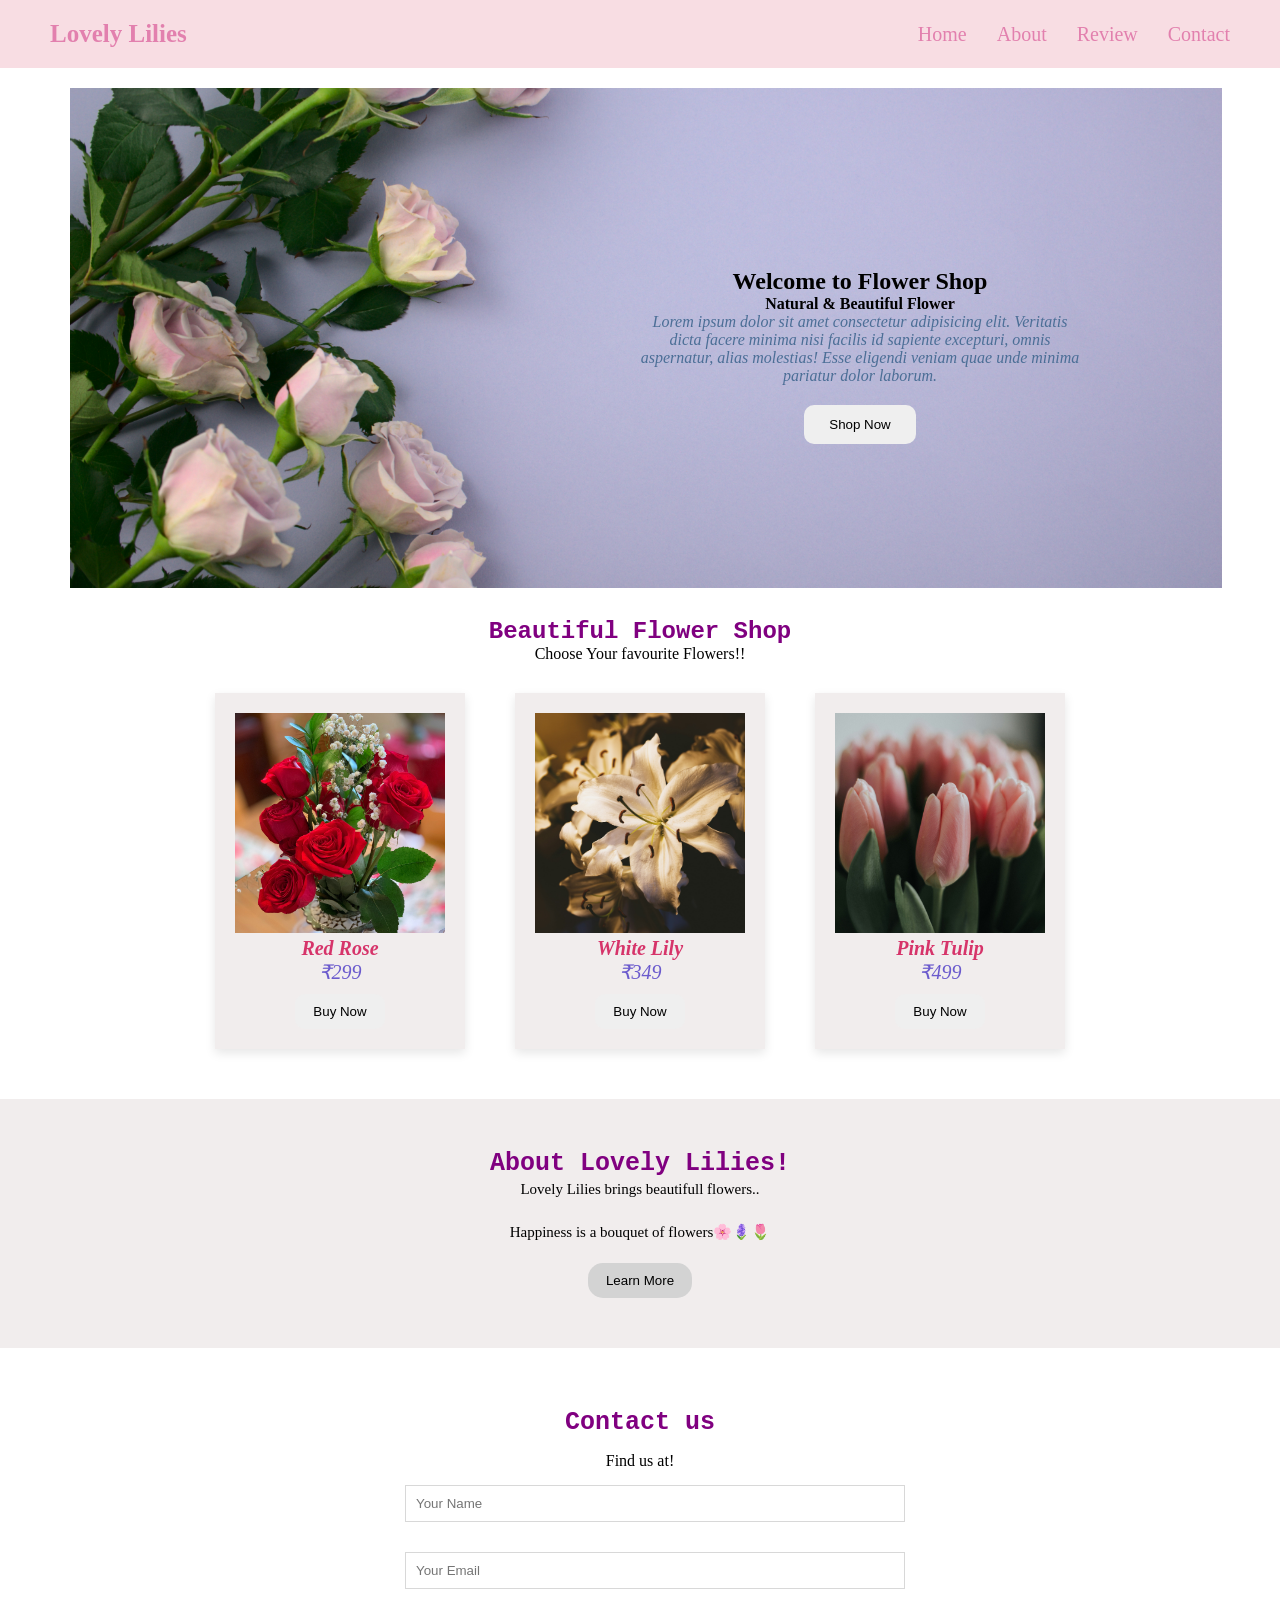
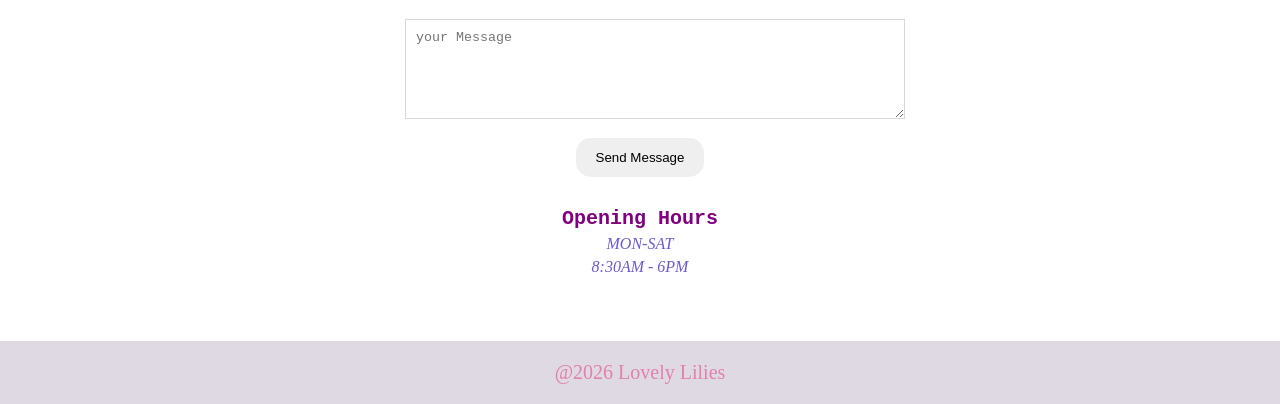
<file: flower.html>
<!DOCTYPE html>
<html lang="en">

<head>
    <meta charset="UTF-8">
    <meta name="viewport" content="width=device-width, initial-scale=1.0">
    <title>flowershop</title>
    <!-- <link rel="stylesheet" href="https://cdn.js.cloudflare.com/ajax/libs/font-awesome/6.5.2/css/all.min.css"> -->

</head>

<body>
    <style>
        * {
            margin: 0;
            padding: 0;
            box-sizing: border-box;
        }

        .navbar {
            display: flex;
            justify-content: space-between;
            background-color: #f8DDE3;
            align-items: center;
            padding: 20px 50px;


        }

        .logo {
            color: rgb(226, 128, 174);
            font-size: 25px;
            font-weight: bold;

        }

        .nav-links {
            display: flex;
            list-style: none;
            gap: 30px;

        }

        .nav-links a {
            text-decoration: none;
            color: rgb(226, 128, 174);
            font-size: 20px;
        }

        .hero {
            position: relative;
            height: 500px;
        }

        .hero img {
            width: 90%;
            height: 100%;
            object-fit: cover;
            margin-left: 70px;
            margin-top: 20px;
        }

        .hero-text {
            position: absolute;
            top: 40%;
            left: 50%;
            margin-right: 200px;
            text-align: center;

        }

        .hero-text h3 {
            font-size: 40px;
            color: rgb(75, 100, 152);
            margin-bottom: 40px;
            font-style: italic;
            margin-bottom: 20px;

        }

        .hero-text p {
            font-size: 25px 0;
            color: rgb(75, 110, 150);
            font-style: italic;
        }

        .hero-text button {
            padding: 12px 25px;
            border: none;
            cursor: pointer;
            margin-top: 20px;
            border-radius: 10px;

        }

        .flowers {
            text-align: center;
            padding: 50px;
        }

        .flowers h2 {
            color: purple;
            font-family: 'Courier New', Courier, monospace;
        }

        .flower-card h4 {
            color: rgb(214, 52, 106);
            font-style: italic;
            font-size: 20px;
        }

        .flower-card p {
            font-style: italic;
            color: slateblue;
            font-size: 20px;
        }

        .flower-container {
            display: flex;
            justify-content: center;
            gap: 50px;
            margin-top: 30px;
        }

        .flower-card {
            width: 250px;
            padding: 20px;
            /* background-color: antiquewhite; */
            box-shadow: 0 4px 10px rgba(12, 11, 11, 0.1);
            background-color: rgb(241, 237, 237);

        }

        .flower-card img {
            width: 100%;
            height: 220px;
            object-fit: cover;
        }

        .flower-card button {
            margin-top: 10px;
            padding: 10px 18px;
            border: none;
            cursor: pointer;
            border-radius: 10px;
        }

        .about {
            text-align: center;
            padding: 50px;
            background-color: rgb(241, 237, 237);


        }

        .about h2 {
            font-size: 25px;
            font-family: 'Courier New', Courier, monospace;
            color: purple;

        }

        .about p {
            margin-top: 5px;
            max-width: 600px;
            margin: 0 auto 20px;
            line-height: 1.5;
            font-size: 15px;

        }

        .about button {
            padding: 10px 18px;
            border: none;
            cursor: pointer;
            border-radius: 15px;
            background-color: lightgray;
        }

        .contact {
            text-align: center;
            padding: 60px 20px;
        }

        .contact h2 {
            font-size: 25px;
            margin-bottom: 15px;
            color: purple;
            font-family: 'Courier New', Courier, monospace;
        }

        .contact h2 p {
            font-style: italic;
            margin-bottom: 25px;

        }

        .contact form {
            margin: auto;
            max-width: 500px;

        }

        .contact input,
        textarea {
            width: 100%;
            padding: 10px;
            margin: 15px;
            border: 1px solid rgb(216, 216, 216);

        }

        .contact textarea {
            height: 100px;

        }

        .contact button {
            padding: 12px 20px;
            border: none;
            cursor: pointer;
            border-radius: 15px;
        }

        .open time {
            margin-top: 30px;
        }

        .open-time h3 {
            font-size: 20px;
            margin-top: 30px;
            color: purple;
            font-family: 'Courier New', Courier, monospace;


        }

        .open-time p {
            margin: 5px 0;
            font-style: italic;
            color: slateblue;

        }

        footer {
            text-align: center;
            background-color: rgb(222, 217, 226);
            padding: 20px;
            color: rgb(226, 128, 174);
            font-size: 20px
        }
    </style>
    <nav class="navbar">
        <div class="logo">Lovely Lilies</div>

        <ul class="nav-links">
            <li><a href="#">Home</a></li>
            <li><a href="#">About</a></li>
            <li><a href="#">Review</a></li>
            <li><a href="#">Contact</a></li>

        </ul>

    </nav>
    <section class="hero">
        <img src="image/backgroung img.jpg" alt="flower">

        <div class="hero-text">
            <h1>Welcome to Flower Shop</h1>
            <h4>Natural & Beautiful Flower</h4>
            <p>Lorem ipsum dolor sit amet consectetur adipisicing elit. Veritatis dicta facere minima nisi facilis id
                sapiente excepturi, omnis aspernatur, alias molestias! Esse eligendi veniam quae unde minima pariatur
                dolor laborum.</p>

            <button>Shop Now</button>
        </div>
    </section>

    <section class="flowers">
        <h2>Beautiful Flower Shop</h2>
        <p>Choose Your favourite Flowers!!</p>

        <div class="flower-container">

            <div class="flower-card">
                <img src="image/paula-hayes-HSdModpz1lU-unsplash.jpg" alt="rose">
                <h4>Red Rose</h4>
                <p>₹299</p>
                <button>Buy Now</button>

            </div>

            <div class="flower-card">
                <img src="image/deleece-cook-TOi_oMU4-n0-unsplash.jpg" alt="lily">
                <h4>White Lily</h4>
                <p>₹349</p>
                <button>Buy Now</button>

            </div>
            <div class="flower-card">
                <img src="image/marta-filipczyk--7Mfzok9LNk-unsplash.jpg" alt="tulip">
                <h4>Pink Tulip</h4>
                <p>₹499</p>
                <button>Buy Now</button>

            </div>

        </div>
    </section>

    <section class="about">
        <h2>About Lovely Lilies!</h2>
        <p>Lovely Lilies brings beautifull flowers..</p>
        <p>Happiness is a bouquet of flowers🌸🪻🌷</p>
        <button>Learn More</button>

    </section>

    <section class="contact">

        <h2>Contact us</h2>
        <p>Find us at!</p>
        <form>
            <input type="text" placeholder="Your Name">
            <input type="email" placeholder="Your Email">
            <textarea placeholder="your Message"></textarea>
            <button type="submit">Send Message</button>
        </form>
        <div class="open-time">

            <h3>Opening Hours</h3>
            <p>MON-SAT</p>
            <p>8:30AM - 6PM</p>


        </div>

    </section>
    <footer>
        <p>@2026 Lovely Lilies </p>
        <!-- <i class="fa-solid fa-seedling"></i> -->
    </footer>

<!-- Flower Shop update -->


</body>
<script src="1script.js"></script>


</html>
</file>
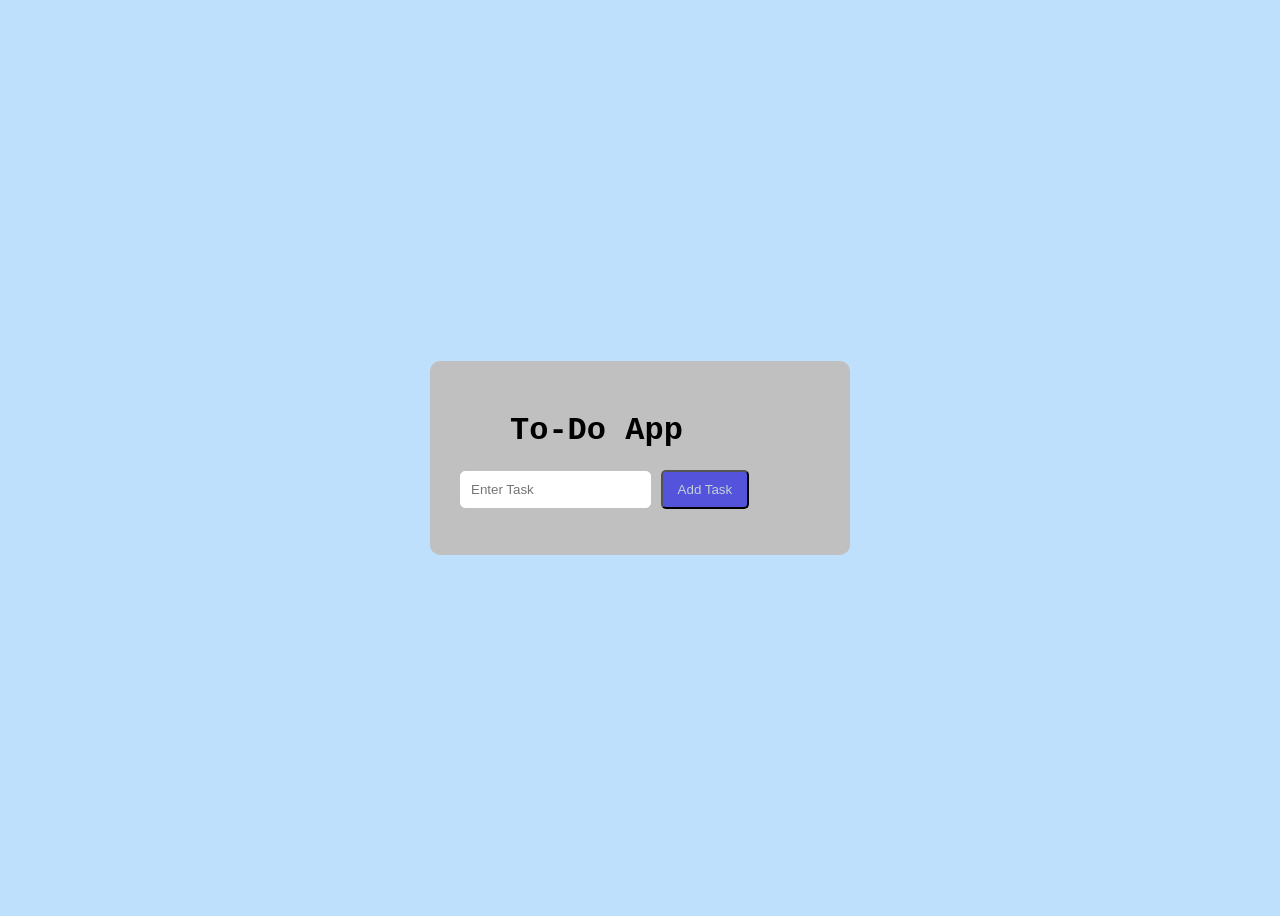
<file: To_do.html>
<!DOCTYPE html>
<html lang="en">
<head>
    <meta charset="UTF-8">
    <meta name="viewport" content="width=device-width, initial-scale=1.0">
    <title>To-Do App</title>

</head>
<body>
     <div>
    <h1>To-Do App</h1>
    <input type="text" id="todo" placeholder="Enter Task">
    <button onclick="addtask()">Add Task</button>
    <ul id="tasklist"></ul>
    </div>
    

<script>
    let tasks =[]
    function addtask(){


    let todo = document.getElementById("todo");
     let task = todo.value;
tasks.push(task);
let tasklist = document.getElementById("tasklist");
let li = document.createElement("li");
li.innerHTML = task;
tasklist.appendChild(li);
todo.value = "";
    }

</script> 

<style>
    body{
        height: 100vh;
        /* margin: 0; */
        font-family:'Courier New', Courier, monospace;
        background-color: rgb(190, 224, 252);
        display: flex;
        justify-content: center;
        align-items: center;
    }
    div{
        background-color: silver;
       width: 360px;
    padding: 30px;
    border-radius: 10px;
 
  
    }
    h1{
        align-items: center;
    margin-left: 50px;
    }
    input{
        padding:10px;
        border-radius: 5px;
        border: 1px solid white;
     
     
    }
button{
    background-color: rgb(83, 83, 219);
    padding: 10px 15px;
    border-radius: 5px;
    color: rgb(198, 208, 216);

}
 
li{


    background-color: white;
    padding: 10px;
    margin-top: 7px;
    border-radius: 5px;
    color: rgb(95, 8, 95);
   
}


</style>
</file>
